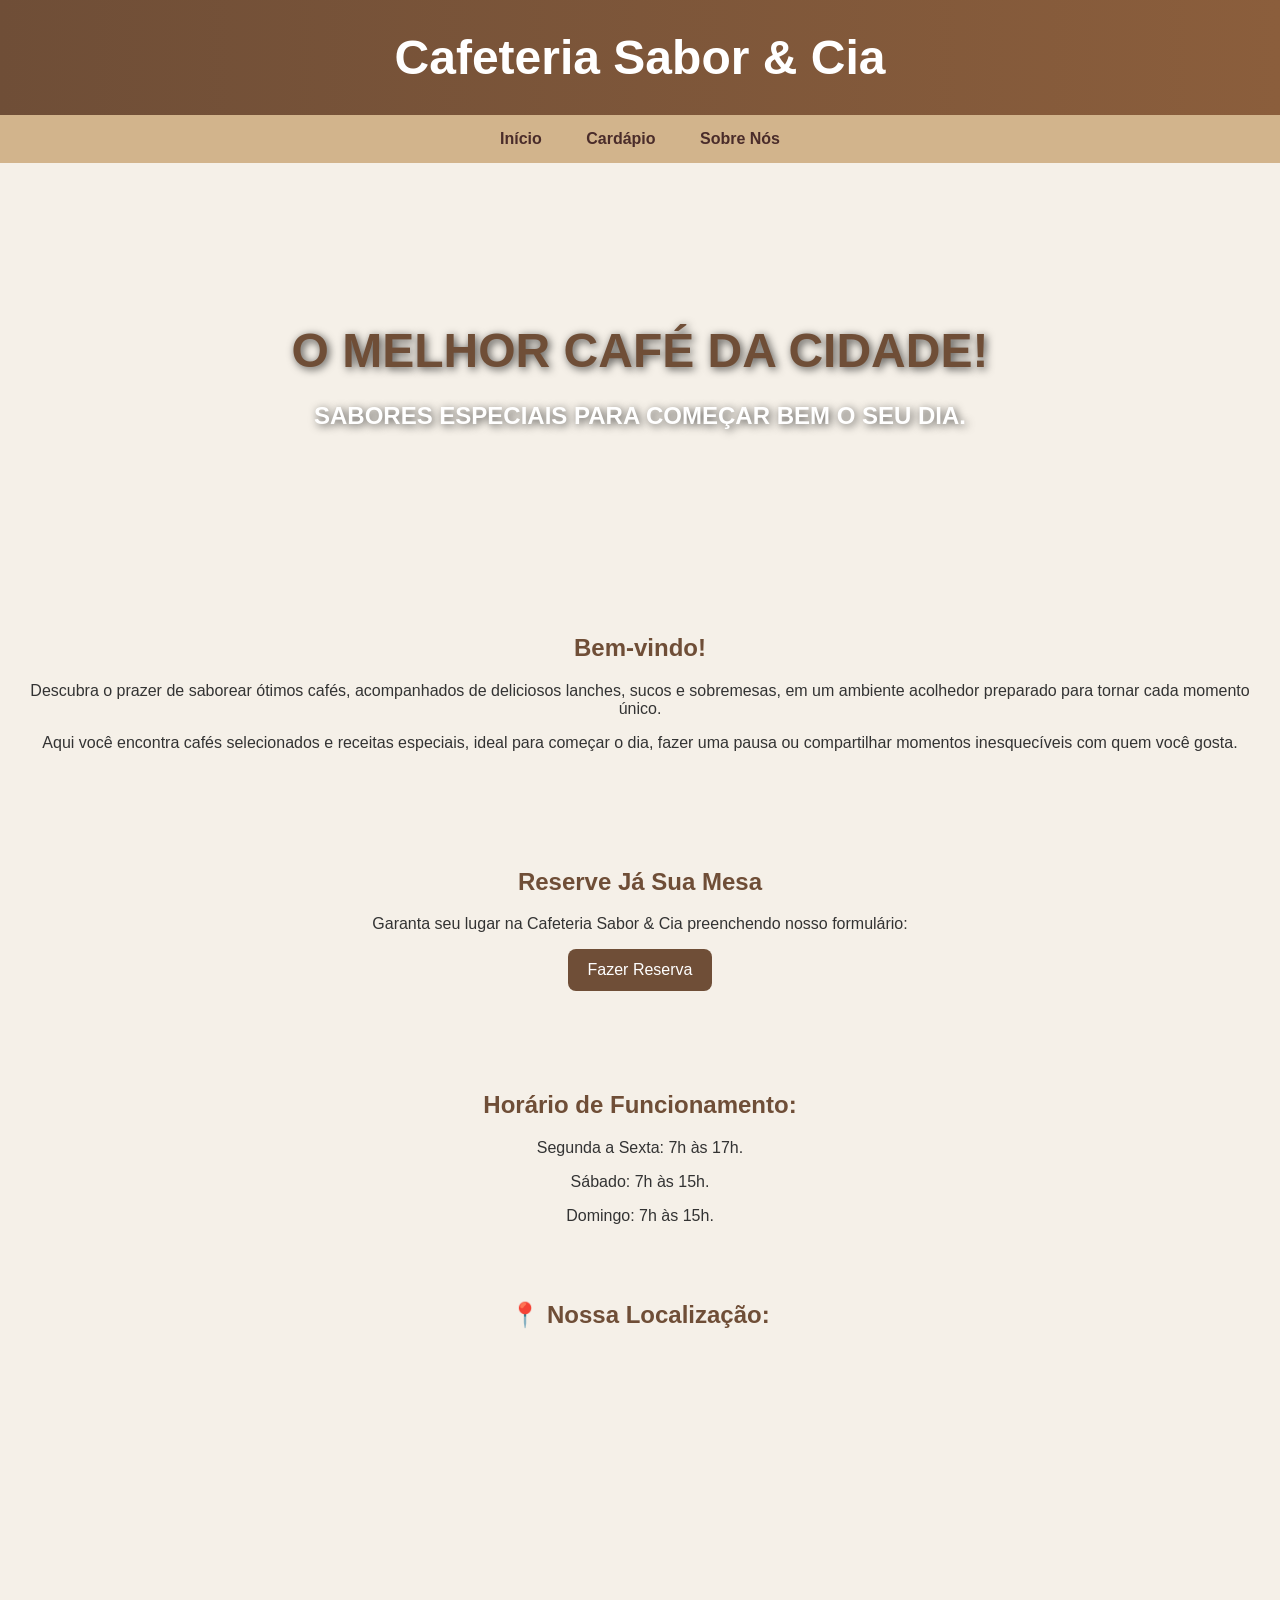
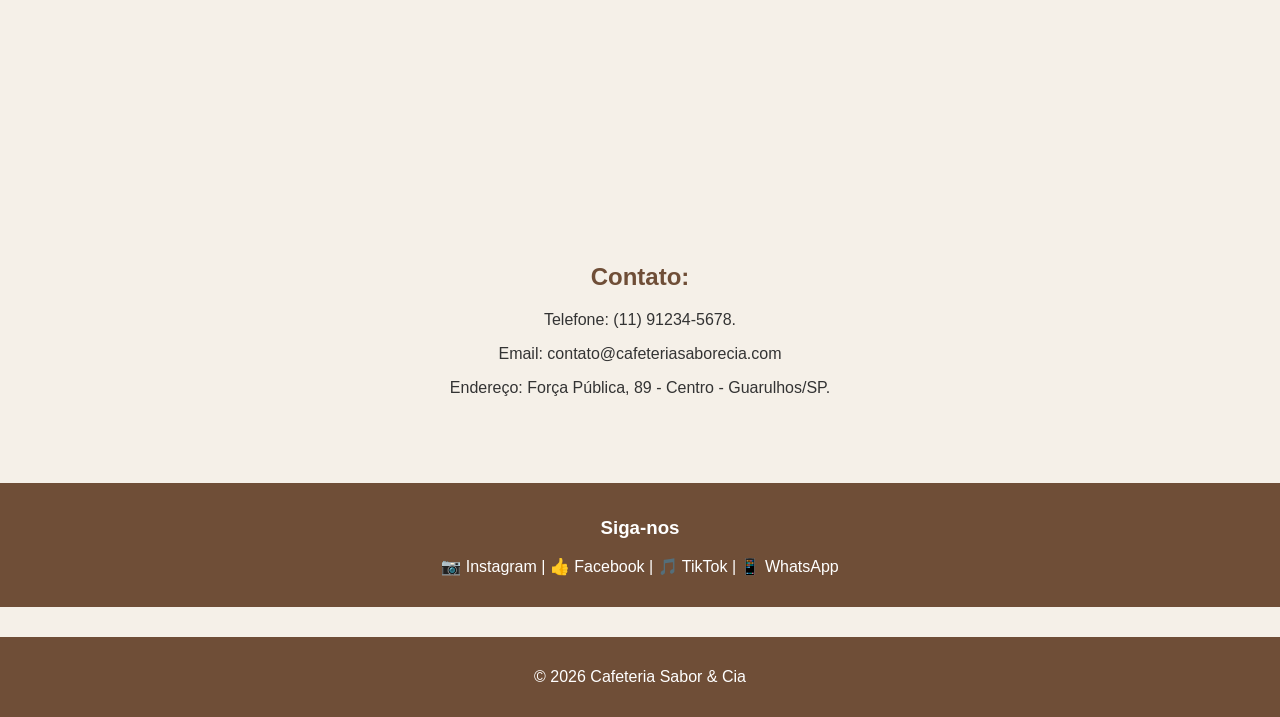
<file: index.html>
<!DOCTYPE html>
<html lang="pt-BR">
<head>
    <meta charset="UTF-8">
    <meta name="viewport" content="width=device-width, initial-scale=1.0">
    <title>Cafeteria Sabor &amp; Cia</title>

    <link rel="stylesheet" href="style.css">

</head>
<body>

    <header>
        <h1>Cafeteria Sabor &amp; Cia</h1>
    </header>

    <nav>
    <a href="index.html">Início</a>
    <a href="cardápio.html">Cardápio</a>
    <a href="sobre.html">Sobre Nós</a>
</nav>

    <section class="hero">
    <h2>O MELHOR CAFÉ DA CIDADE!</h2>
    <p>SABORES ESPECIAIS PARA COMEÇAR BEM O SEU DIA.</p>
    </section>
    
    <section id="inicio">
        <h2>Bem-vindo!</h2>
    <p>
            Descubra o prazer de saborear ótimos cafés, acompanhados de deliciosos lanches, sucos e sobremesas, em um ambiente acolhedor preparado para tornar cada momento único.
    </p>
    <p> 
            Aqui você encontra cafés selecionados e receitas especiais, ideal para começar o dia, fazer uma pausa ou compartilhar momentos inesquecíveis com quem você gosta.
    </p>
    </section>

    <section>
    <h2>Reserve Já Sua Mesa</h2>

    <p>
        Garanta seu lugar na Cafeteria Sabor & Cia preenchendo nosso formulário:
    </p>

    <a
        href="https://docs.google.com/forms/d/e/1FAIpQLScYi994NKuQXWRZe9ksAFQAHekjY8nmjcZpHX-8WL90x2y66w/viewform?usp=header"
        target="_blank"
        class="btn-reserva">
        Fazer Reserva
    </a>
    </section>

    <section id="horario de funcionamento">
        <h2>Horário de Funcionamento:</h2>
        <p>Segunda a Sexta: 7h às 17h.</p>
        <p>Sábado: 7h às 15h.</p>
        <p>Domingo: 7h às 15h.</p>
    </section>

    <h2>📍 Nossa Localização:</h2>

<iframe
    src="https://www.google.com/maps/embed?pb=!1m18!1m12!1m3!1d3659.65815808771!2d-46.53337152549132!3d-23.4727920583427!2m3!1f0!2f0!3f0!3m2!1i1024!2i768!4f13.1!3m3!1m2!1s0x94cef55f34cd4687%3A0x5ce08012e3400601!2sR.%20For%C3%A7a%20P%C3%BAblica%2C%2089%20-%20Centro%2C%20Guarulhos%20-%20SP%2C%2007012-030!5e0!3m2!1spt-BR!2sbr!4v1780704349880!5m2!1spt-BR!2sbr" width="600" height="450" style="border:0;" allowfullscreen="" loading="lazy" referrerpolicy="no-referrer-when-downgrade">
    width="100%"
    height="400"
    style="border:0;"
    allowfullscreen=""
    loading="lazy">
</iframe>

    <section id="contato">
        <h2>Contato:</h2>
        <p>Telefone: (11) 91234-5678.</p>
        <p>Email: contato@cafeteriasaborecia.com</p>
        <P>Endereço: Força Pública, 89 - Centro - Guarulhos/SP.</P>
    </section>

    <footer>
    <h3>Siga-nos</h3>

    <p>
        📷 Instagram |
        👍 Facebook |
        🎵 TikTok |
        📱 WhatsApp
        </a>
    </p>
</footer>

<footer>
        <p>&copy; 2026 Cafeteria Sabor &amp; Cia</p>
    </footer>

    <script src="script.js"></script>

</body>
</html>
</file>
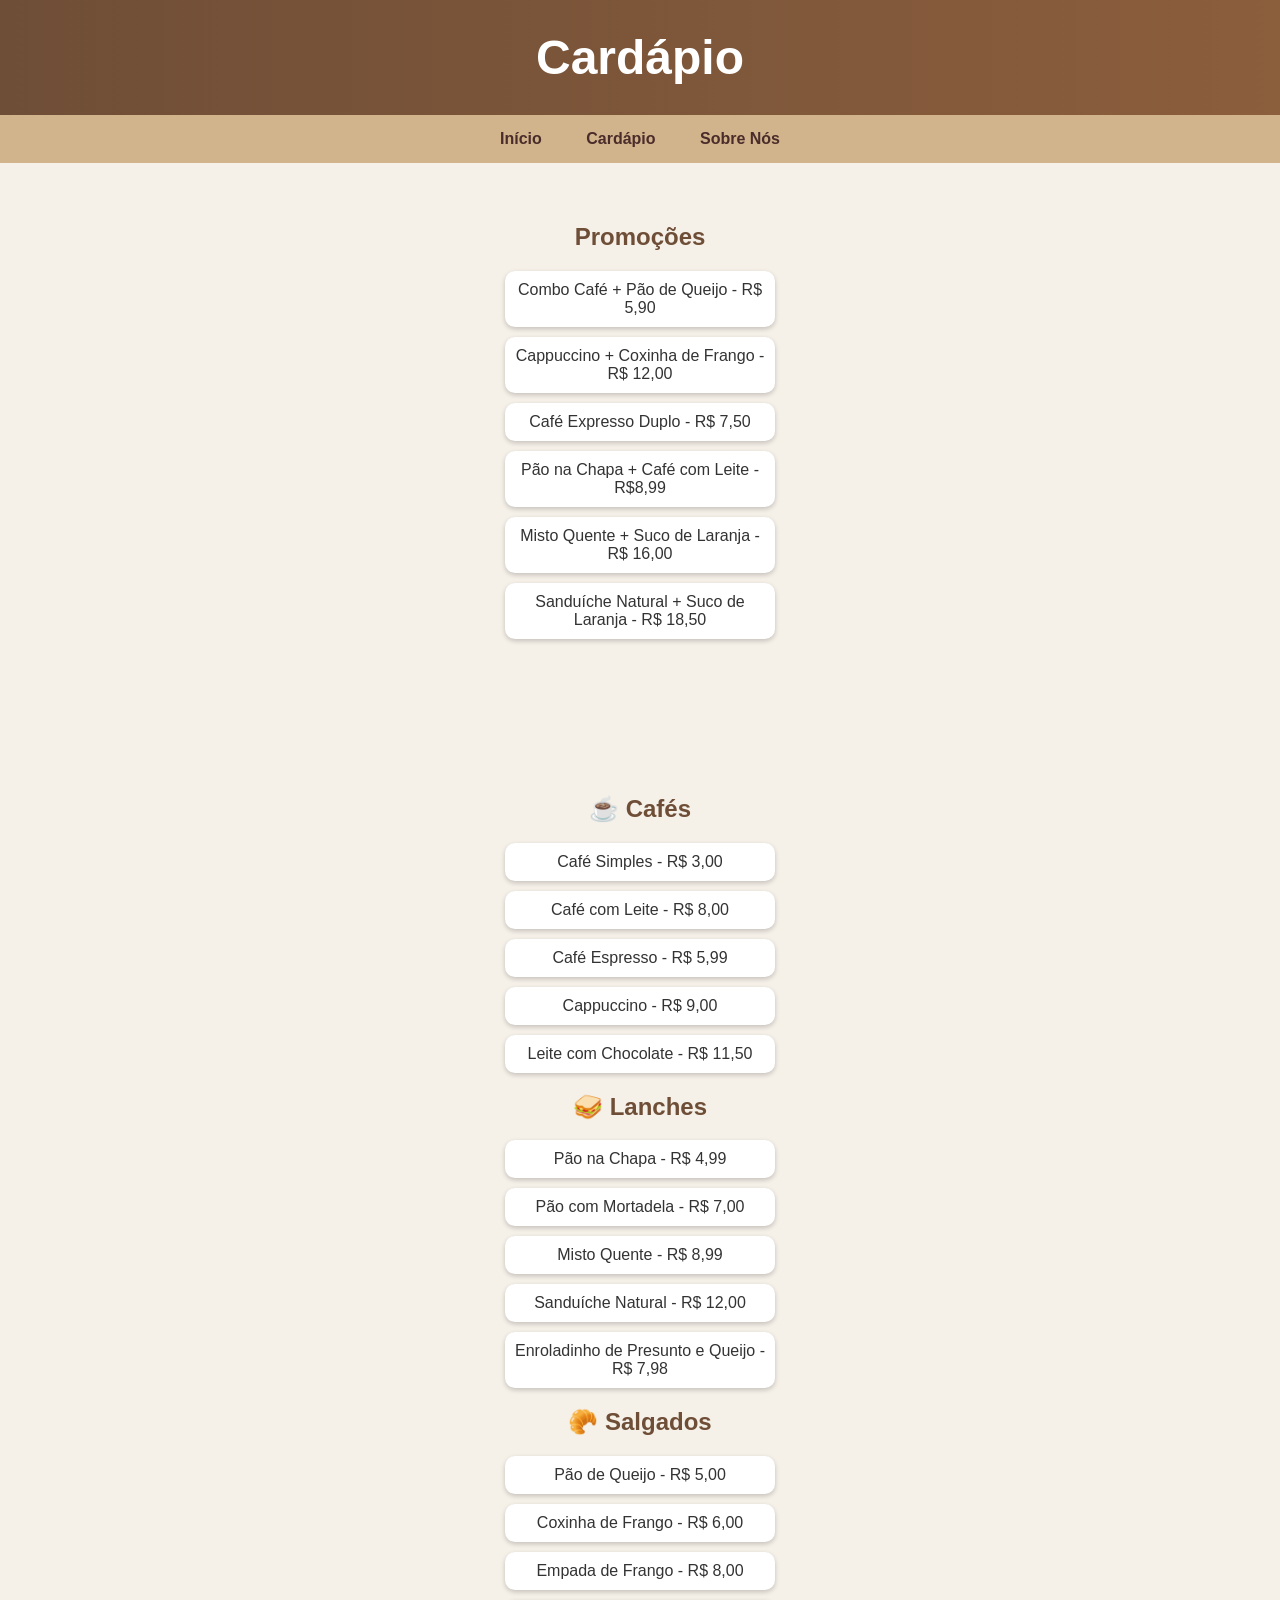
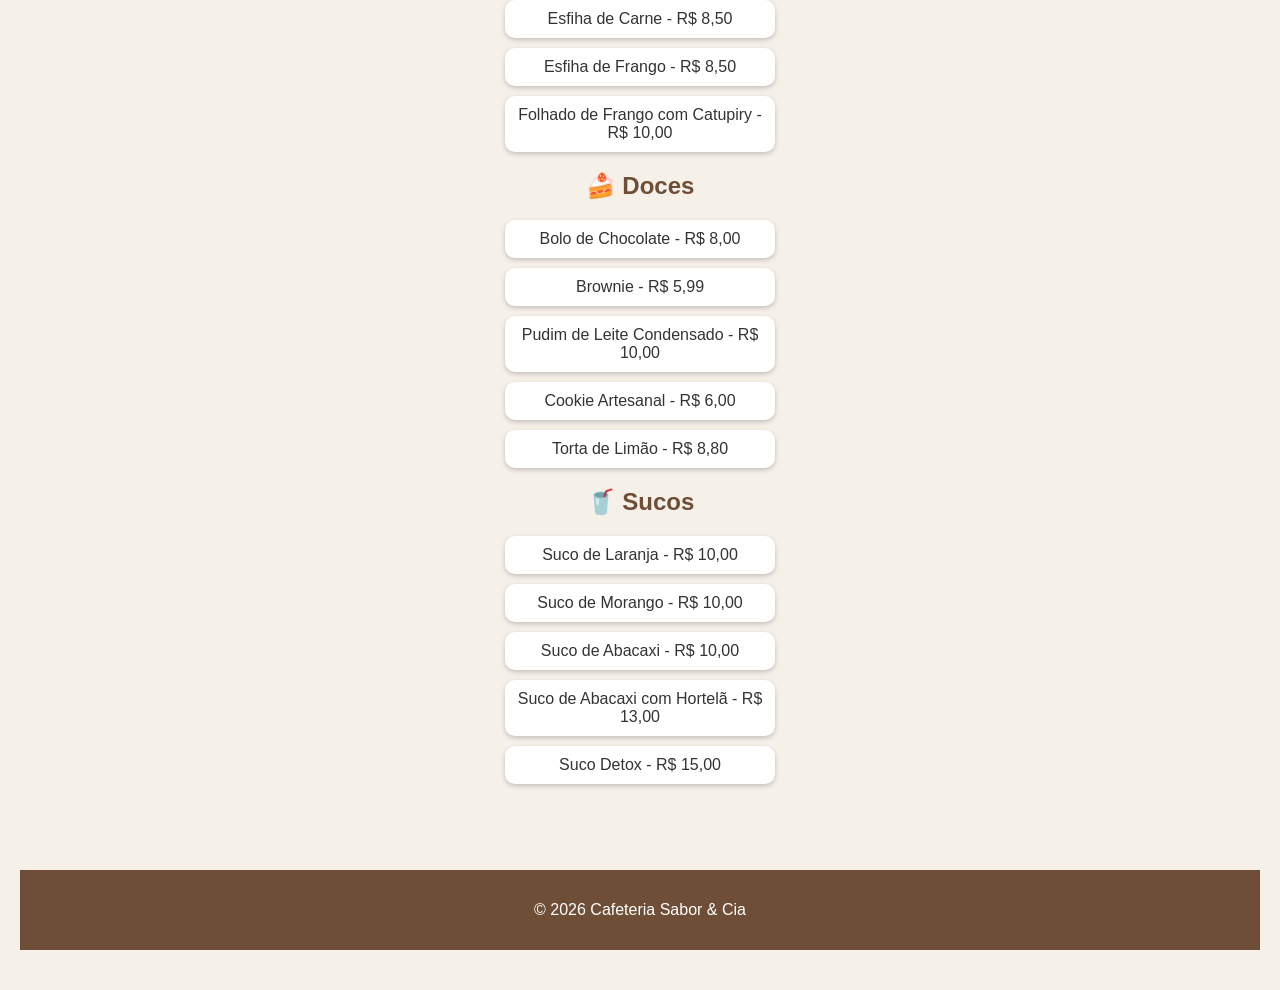
<file: cardápio.html>
<!DOCTYPE html>
<html lang="pt-br">

<head>
    <meta charset="UTF-8">
    <title>Cardápio - Cafeteria Sabor & Cia</title>
    <link rel="stylesheet" href="style.css">
</head>

<body>

<header>
    <h1>Cardápio</h1>
</header>

<nav>
    <a href="index.html">Início</a>
    <a href="cardapio.html">Cardápio</a>
    <a href="sobre.html">Sobre Nós</a>
</nav>

<!-- PROMOÇÕES -->
<section>
    <h2>Promoções</h2>
    <ul>
        <li>Combo Café + Pão de Queijo - R$ 5,90</li>
        <li>Cappuccino + Coxinha de Frango - R$ 12,00</li>
        <li>Café Expresso Duplo - R$ 7,50</li>
        <li>Pão na Chapa + Café com Leite - R$8,99</li>
        <li>Misto Quente + Suco de Laranja - R$ 16,00</li>
        <li>Sanduíche Natural + Suco de Laranja - R$ 18,50</li>
    </ul>
</section>

<!-- CARDÁPIO NORMAL -->
<section>
    <section class="menu">

    <h2>☕ Cafés</h2>
    <ul>
        <li>Café Simples - R$ 3,00</li>
        <li>Café com Leite - R$ 8,00</li>
        <li>Café Espresso - R$ 5,99</li>
        <li>Cappuccino - R$ 9,00</li>
        <li>Leite com Chocolate - R$ 11,50</li>
    </ul>

    <h2>🥪 Lanches</h2>
    <ul>
        <li>Pão na Chapa - R$ 4,99</li>
        <li>Pão com Mortadela - R$ 7,00</li>
        <li>Misto Quente - R$ 8,99</li>
        <li>Sanduíche Natural - R$ 12,00</li>
        <li>Enroladinho de Presunto e Queijo - R$ 7,98</li>
    </ul>

    <h2>🥐 Salgados</h2>
    <ul>
        <li>Pão de Queijo - R$ 5,00</li>
        <li>Coxinha de Frango - R$ 6,00</li>
        <li>Empada de Frango - R$ 8,00</li>
        <li>Esfiha de Carne - R$ 8,50 </li>
        <li>Esfiha de Frango - R$ 8,50</li>
        <li>Folhado de Frango com Catupiry - R$ 10,00</li>
    </ul>

    <h2>🍰 Doces</h2>
    <ul>
        <li>Bolo de Chocolate - R$ 8,00</li>
        <li>Brownie - R$ 5,99</li>
        <li>Pudim de Leite Condensado - R$ 10,00</li>
        <li>Cookie Artesanal - R$ 6,00</li>
        <li>Torta de Limão - R$ 8,80</li>
    </ul>

    <h2>🥤 Sucos</h2>
    <ul>
        <li>Suco de Laranja - R$ 10,00</li>
        <li>Suco de Morango - R$ 10,00</li>
        <li>Suco de Abacaxi - R$ 10,00</li>
        <li>Suco de Abacaxi com Hortelã - R$ 13,00</li>
        <li>Suco Detox - R$ 15,00</li>
    </ul>

</section>

<footer>
        <p>&copy; 2026 Cafeteria Sabor &amp; Cia</p>
    </footer>

</body>
</html>
</file>
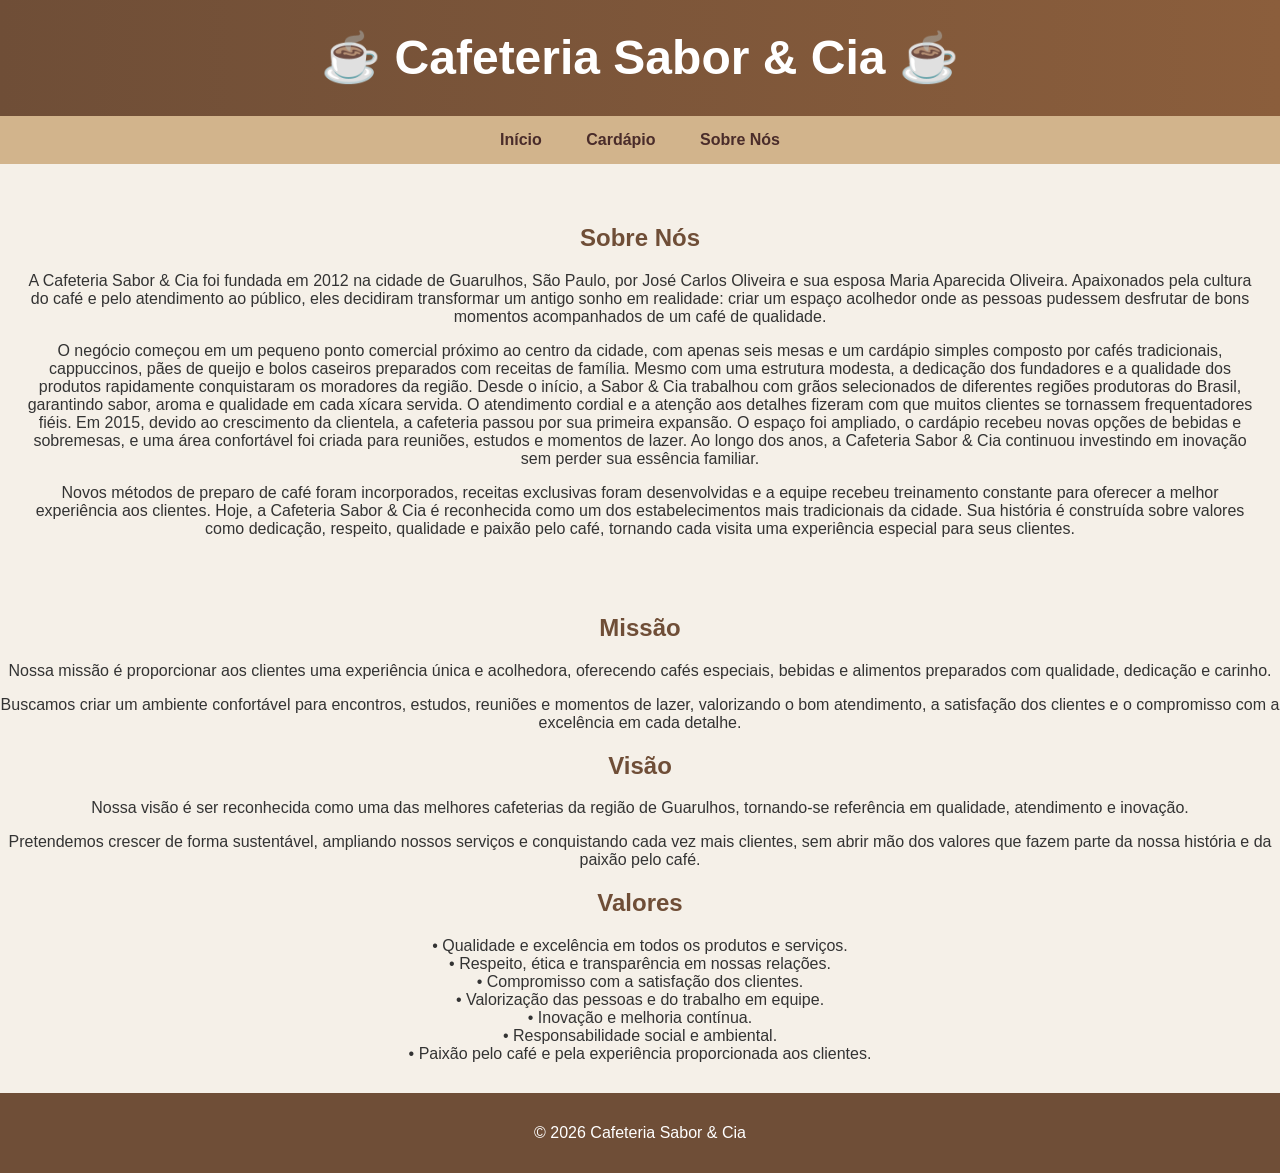
<file: sobre.html>
<!DOCTYPE html>
<html lang="pt-BR">
<head>
    <meta charset="UTF-8">
    <meta name="viewport" content="width=device-width, initial-scale=1.0">
    <title>Sobre Nós</title>
    <link rel="stylesheet" href="style.css">
</head>
<body>

<header>
    <h1>☕ Cafeteria Sabor &amp; Cia ☕</h1>
</header>

<nav>
    <a href="index.html">Início</a>
    <a href="cardápio.html">Cardápio</a>
    <a href="sobre.html">Sobre Nós</a>
</nav>

<section>
    <h2>Sobre Nós</h2>

    <p>
       A Cafeteria Sabor & Cia foi fundada em 2012 na cidade de Guarulhos, São Paulo, por José Carlos Oliveira e sua esposa Maria Aparecida Oliveira. Apaixonados pela cultura do café e pelo atendimento ao público, eles decidiram transformar um antigo sonho em realidade: criar um espaço acolhedor onde as pessoas pudessem desfrutar de bons momentos acompanhados de um café de qualidade.
    </p>

    <p>

    O negócio começou em um pequeno ponto comercial próximo ao centro da cidade, com apenas seis mesas e um cardápio simples composto por cafés tradicionais, cappuccinos, pães de queijo e bolos caseiros preparados com receitas de família. Mesmo com uma estrutura modesta, a dedicação dos fundadores e a qualidade dos produtos rapidamente conquistaram os moradores da região.

Desde o início, a Sabor & Cia trabalhou com grãos selecionados de diferentes regiões produtoras do Brasil, garantindo sabor, aroma e qualidade em cada xícara servida. O atendimento cordial e a atenção aos detalhes fizeram com que muitos clientes se tornassem frequentadores fiéis.

Em 2015, devido ao crescimento da clientela, a cafeteria passou por sua primeira expansão. O espaço foi ampliado, o cardápio recebeu novas opções de bebidas e sobremesas, e uma área confortável foi criada para reuniões, estudos e momentos de lazer.

Ao longo dos anos, a Cafeteria Sabor & Cia continuou investindo em inovação sem perder sua essência familiar. 
    </p>

    <p>
Novos métodos de preparo de café foram incorporados, receitas exclusivas foram desenvolvidas e a equipe recebeu treinamento constante para oferecer a melhor experiência aos clientes.

Hoje, a Cafeteria Sabor & Cia é reconhecida como um dos estabelecimentos mais tradicionais da cidade. Sua história é construída sobre valores como dedicação, respeito, qualidade e paixão pelo café, tornando cada visita uma experiência especial para seus clientes.
    </p>

</section>

<script src="script.js"></script>

<h2>Missão</h2>
<p>
    Nossa missão é proporcionar aos clientes uma experiência única e acolhedora,
    oferecendo cafés especiais, bebidas e alimentos preparados com qualidade,
    dedicação e carinho. 
</p>   
<p> 
    Buscamos criar um ambiente confortável para encontros,
    estudos, reuniões e momentos de lazer, valorizando o bom atendimento,
    a satisfação dos clientes e o compromisso com a excelência em cada detalhe.
</p>

<h2>Visão</h2>
<p>
    Nossa visão é ser reconhecida como uma das melhores cafeterias da região de
    Guarulhos, tornando-se referência em qualidade, atendimento e inovação.
</p>   
<p>
    Pretendemos crescer de forma sustentável, ampliando nossos serviços e
    conquistando cada vez mais clientes, sem abrir mão dos valores que fazem
    parte da nossa história e da paixão pelo café.
</p>

<h2>Valores</h2>
<p>
    • Qualidade e excelência em todos os produtos e serviços.<br>
    • Respeito, ética e transparência em nossas relações.<br>
    • Compromisso com a satisfação dos clientes.<br>
    • Valorização das pessoas e do trabalho em equipe.<br>
    • Inovação e melhoria contínua.<br>
    • Responsabilidade social e ambiental.<br>
    • Paixão pelo café e pela experiência proporcionada aos clientes.
</p>

<footer>
        <p>&copy; 2026 Cafeteria Sabor &amp; Cia</p>
    </footer>
</file>
<file: style.css>
body {
    font-family: Arial, sans-serif;
    margin: 0;
    background-color: #f5f0e8;
    color: #333;
    text-align: center;
}

/* HEADER */
header {
    background: linear-gradient(to right, #6f4e37, #8b5e3c);
    color: white;
    padding: 30px;
}

header h1 {
    margin: 0;
    font-size: 3em;
}

/* MENU */
nav {
    background-color: #d2b48c;
    padding: 15px;
}

nav a {
    text-decoration: none;
    color: #4a2c2a;
    margin: 0 20px;
    font-weight: bold;
    transition: 0.3s;
}

nav a:hover {
    color: white;
}

/* SEÇÕES */
section {
    padding: 40px 20px;
}

h2 {
    color: #6f4e37;
}

/* CARDÁPIO */
ul {
    list-style: none;
    padding: 0;
}

li {
    background-color: white;
    width: 250px;
    margin: 10px auto;
    padding: 10px;
    border-radius: 10px;
    box-shadow: 0 2px 5px rgba(0,0,0,0.2);
}

/* FOOTER */
footer {
    background-color: #6f4e37;
    color: white;
    padding: 15px;
    margin-top: 30px;
}

/* HERO (se usar na home) */
.hero {
    background-image: url("https://images.unsplash.com/photo-1495474472287-4d71bcdd2085");
    background-size: cover;
    background-position: center;
    color: white;
    padding: 120px 20px;
    text-shadow: 2px 2px 8px rgba(0, 0, 0, 0.7);
}

.hero h2 {
    font-size: 3rem;
    margin-bottom: 10px;
}

.hero p {
    font-size: 1.5rem;
    font-weight: bold;
}

/* BOTÃO */
.btn-reserva {
    background-color: #6f4e37;
    color: white;
    padding: 12px 20px;
    text-decoration: none;
    border-radius: 8px;
    display: inline-block;
}

.btn-reserva:hover {
    opacity: 0.9;
}
</file>
